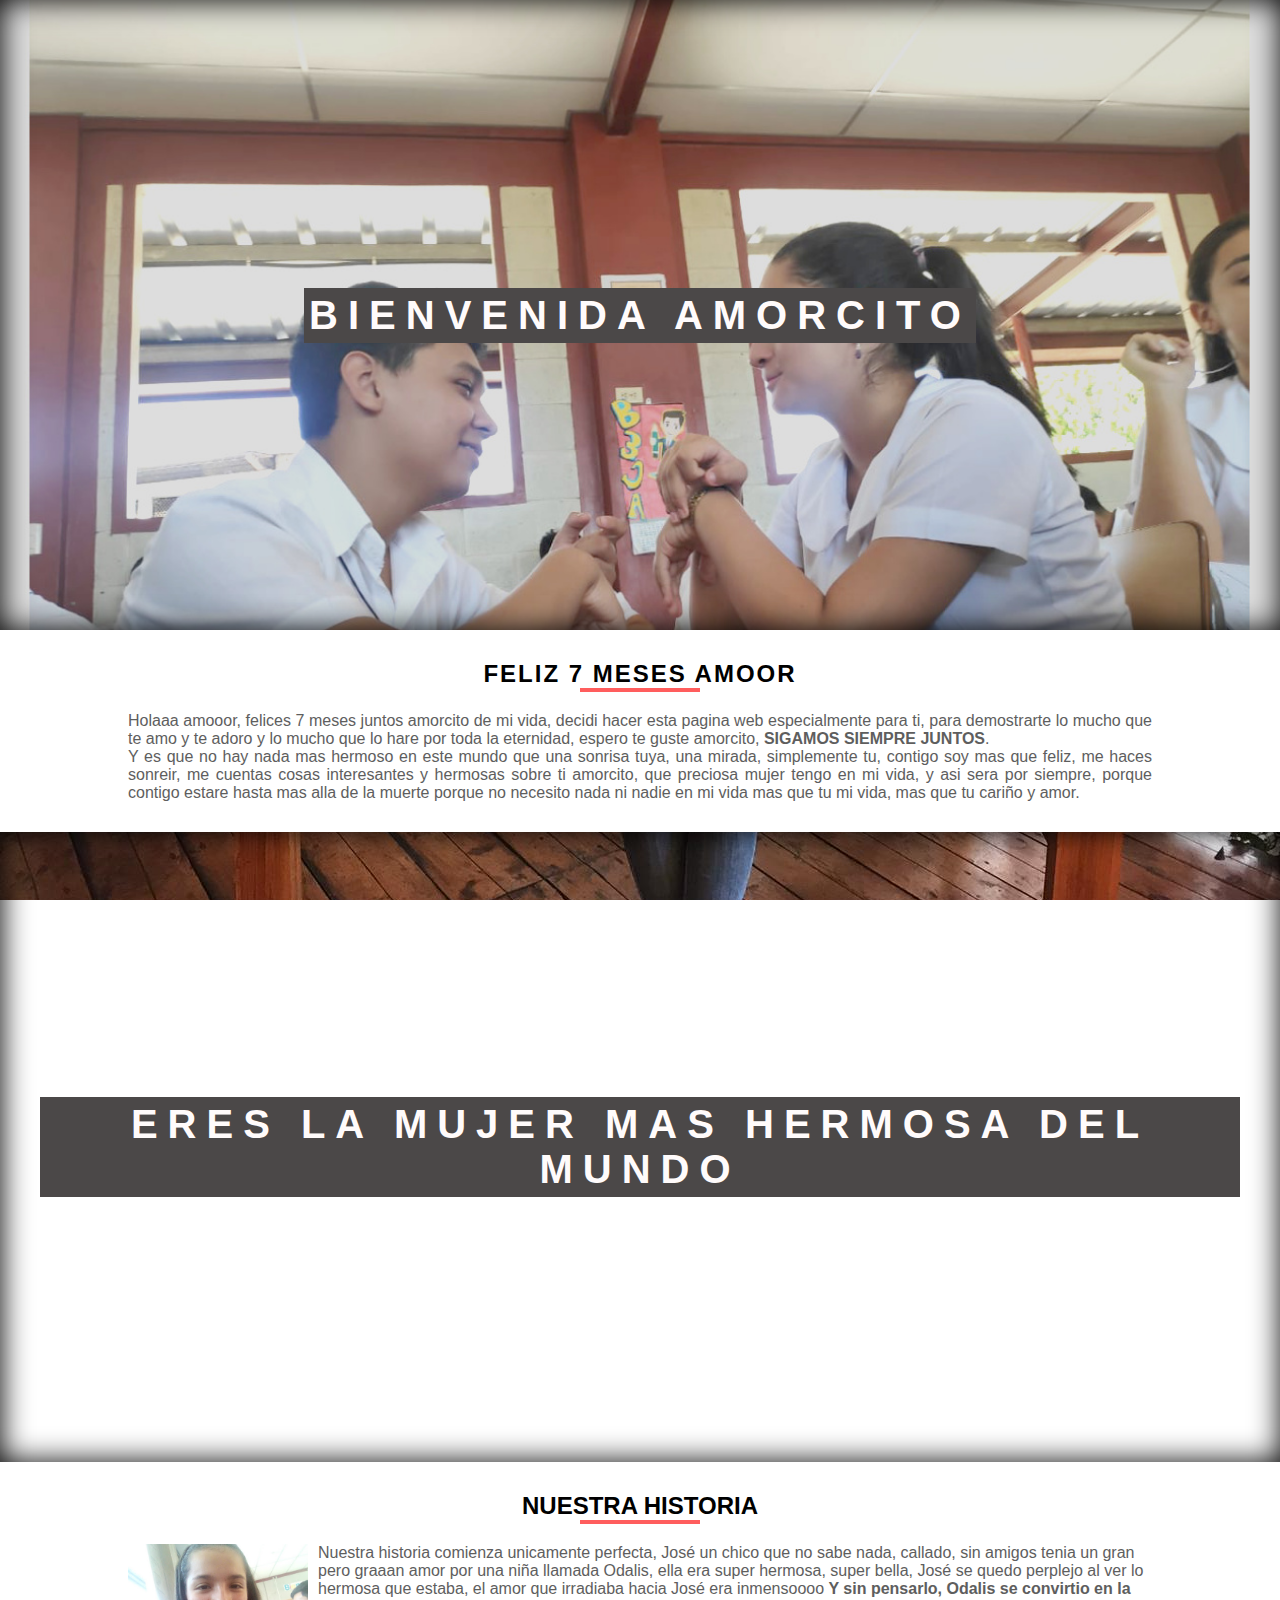
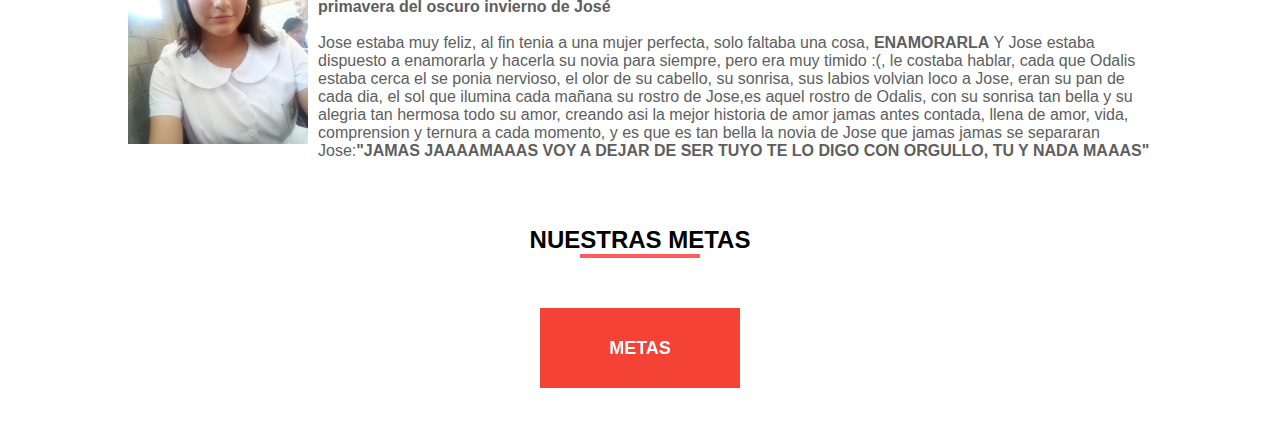
<file: index.html>
<!DOCTYPE html>
<html lang="en">

<head>
    <meta charset="UTF-8">
    <meta name="viewport" content="width=device-width, initial-scale=1.0">
    <title>Odalis y Jose</title>
    <link rel="icon" type="image/png"
        href="img/kisspng-portable-network-graphics-clip-art-8bit-heart-chip-heart8bit-sbc-niu-midia-5beafe8e572339.7765987115421272463569.png"
        sizes="16x16">
    <link rel="stylesheet" href="index.css">

</head>

<body>
    <div class="fondo">
        <h1>BIENVENIDA AMORCITO</h1>
    </div>
    <main>
        <div class="info">
            <h2>FELIZ 7 MESES AMOOR</h2>
            <div class="manito"></div>
            <p>Holaaa amooor, felices 7 meses juntos amorcito de mi vida, decidi hacer esta pagina web
                especialmente para ti, para demostrarte lo mucho que te amo y te adoro y lo mucho que lo
                hare por toda la eternidad, espero te guste amorcito, <b>SIGAMOS SIEMPRE JUNTOS</b>. <br>
                Y es que no hay nada mas hermoso en este mundo que una sonrisa tuya, una mirada, simplemente tu,
                contigo soy mas que feliz, me haces sonreir, me cuentas cosas interesantes y hermosas sobre ti amorcito,
                que preciosa mujer
                tengo en mi vida, y asi sera por siempre, porque contigo estare hasta mas alla de la muerte
                porque no necesito nada ni nadie en mi vida mas que tu mi vida, mas que tu cariño y amor.</p>
        </div>
    </main>
    <div class="fondo2">
        <h1>ERES LA MUJER MAS HERMOSA DEL MUNDO</h1>
    </div>

    
        <h2 class="center">NUESTRA HISTORIA</h2>
        <div class="manito"></div>
        <div class="historia">
            <img src="img/IMG_20190812_093738.jpg" alt="" align="left"><p>Nuestra historia comienza unicamente perfecta, José un chico que no sabe nada, callado, sin amigos tenia un gran pero
                graaan amor por una niña llamada Odalis, ella era super hermosa, super bella, José se quedo perplejo al ver lo hermosa que 
                estaba, el amor que irradiaba hacia José era inmensoooo <b>Y sin pensarlo, Odalis se convirtio en la primavera del oscuro
                invierno de José </b><br> <br> Jose estaba muy feliz, al fin tenia a una mujer perfecta, solo faltaba una cosa, <b>ENAMORARLA</b> Y Jose estaba dispuesto
                a enamorarla y hacerla su novia para siempre, pero era muy timido :(, le costaba hablar, cada que Odalis estaba cerca 
                el se ponia nervioso, el olor de su cabello, su sonrisa, sus labios volvian loco a Jose, eran su pan de cada dia, el sol que
                ilumina cada mañana su rostro de Jose,es aquel rostro de Odalis, con su sonrisa tan bella y su alegria tan hermosa
                todo su amor, creando asi la mejor historia de amor jamas antes contada, llena de amor, vida, comprension y ternura 
               a cada momento, y es que es tan bella la novia de Jose que jamas jamas se separaran Jose:<b>"JAMAS JAAAAMAAAS VOY A DEJAR DE SER TUYO
                   TE LO DIGO CON ORGULLO, TU Y NADA MAAAS"
            </p>
        </div>
       <br><br>
        <h2 class="center">NUESTRAS METAS</h2>
        <div class="manito"></div>
<div class="boton">
    <div class="btn">
    <div class="btn-back">
      <p>Quieres casarte y estar conmigo siempre?</p>
      <button onclick='window.location.replace("metas.html")' class="yes">Si</button>
      <button class="no" onclick='alert("Enserio no nos vamos a casar :( pero si ya tenia todo listo bebe")'>No</button>
    </div>
    <div class="btn-front">METAS</div>
  </div>
  
  </div>


  <script>
      var btn = document.querySelector( '.btn' );

var btnFront = btn.querySelector( '.btn-front' ),
    btnYes = btn.querySelector( '.btn-back .yes' ),
    btnNo = btn.querySelector( '.btn-back .no' );

btnFront.addEventListener( 'click', function( event ) {
  var mx = event.clientX - btn.offsetLeft,
      my = event.clientY - btn.offsetTop;

  var w = btn.offsetWidth,
      h = btn.offsetHeight;
	
  var directions = [
    { id: 'top', x: w/2, y: 0 },
    { id: 'right', x: w, y: h/2 },
    { id: 'bottom', x: w/2, y: h },
    { id: 'left', x: 0, y: h/2 }
  ];
  
  directions.sort( function( a, b ) {
    return distance( mx, my, a.x, a.y ) - distance( mx, my, b.x, b.y );
  } );
  
  btn.setAttribute( 'data-direction', directions.shift().id );
  btn.classList.add( 'is-open' );

} );

btnYes.addEventListener( 'click', function( event ) {	
  btn.classList.remove( 'is-open' );
} );

btnNo.addEventListener( 'click', function( event ) {
  btn.classList.remove( 'is-open' );
} );

function distance( x1, y1, x2, y2 ) {
  var dx = x1-x2;
  var dy = y1-y2;
  return Math.sqrt( dx*dx + dy*dy );
}
  </script>
   
</body>

</html>
</file>
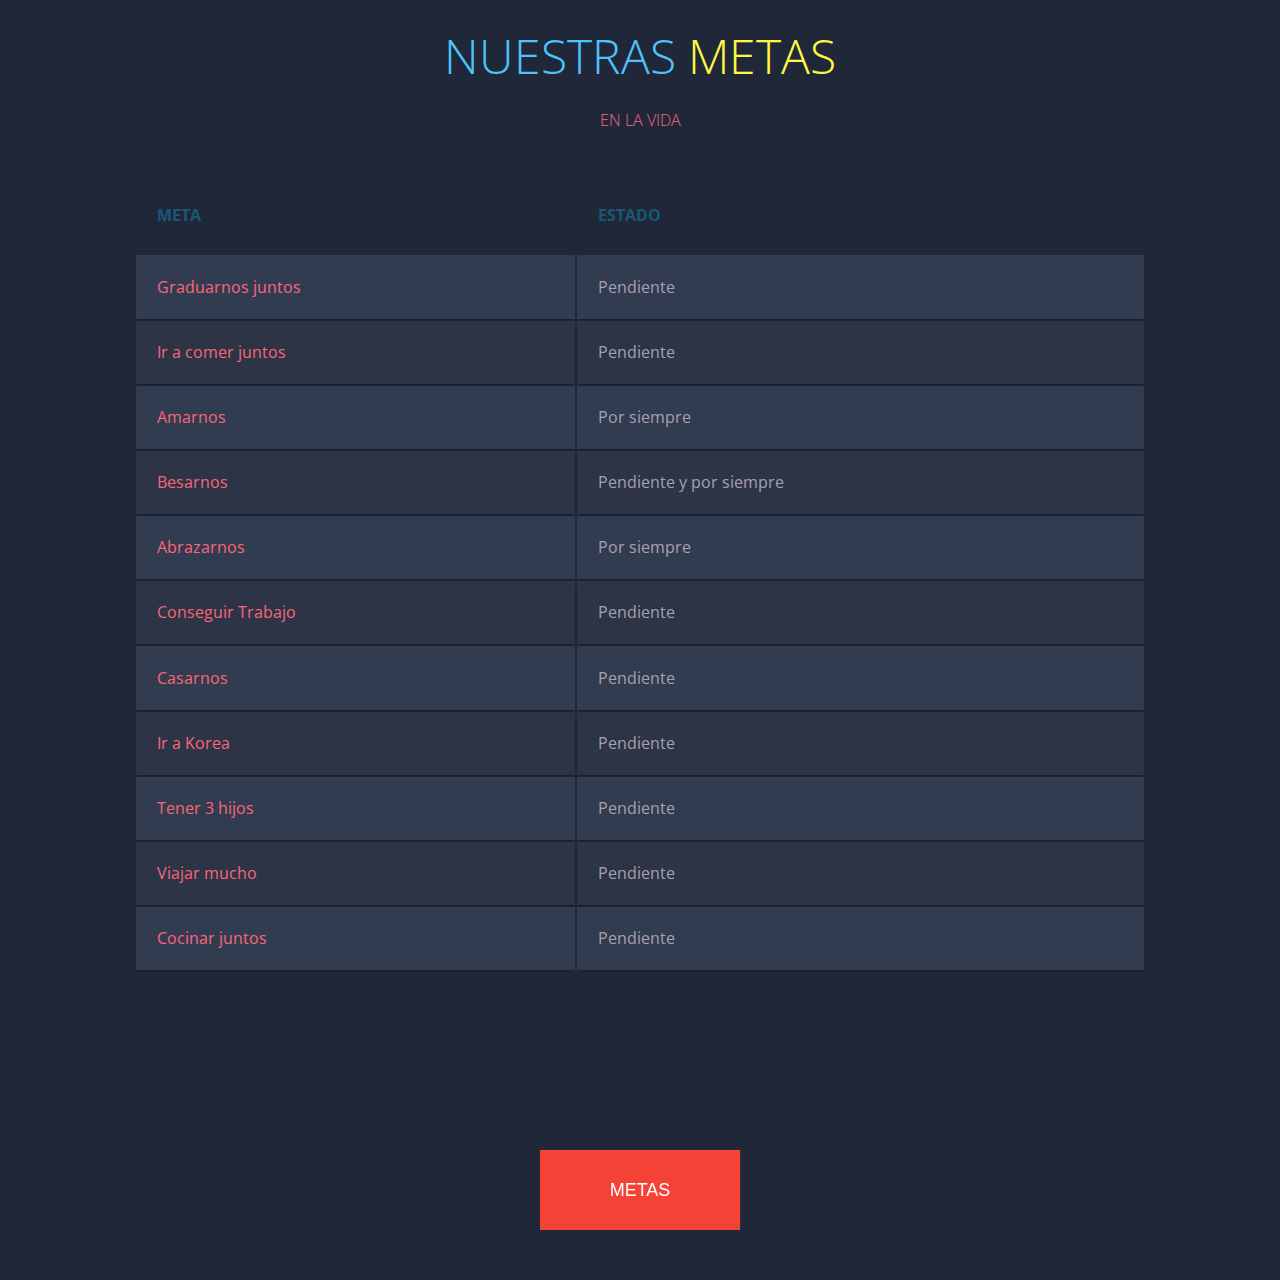
<file: metas.html>
<!DOCTYPE html>
<html lang="en">
<head>
    <meta charset="UTF-8">
    <meta name="viewport" content="width=device-width, initial-scale=1.0">
    <title>METAS</title>
    <link rel="stylesheet" href="index3.css">
</head>
<body>
    <h1><span class="blue"></span>NUESTRAS<span class="blue"></span> <span class="yellow">METAS</pan></h1>
        <h2>EN LA VIDA</h2>
        
        <table class="container">
            <thead>
                <tr>
                    <th><h1>META</h1></th>
                    <th><h1>ESTADO</h1></th>
                    
                </tr>
            </thead>
            <tbody>
                <tr>
                    <td>Graduarnos juntos</td>
                    <td>Pendiente</td>
                    
                </tr>
                <tr>
                    <td>Ir a comer juntos</td>
                    <td>Pendiente</td>
                    
                </tr>
                <tr>
                    <td>Amarnos</td>
                    <td>Por siempre</td>
                    
                </tr>
            <tr>
                    <td>Besarnos</td>
                    <td>Pendiente y por siempre</td>
                    
                </tr>
            <tr>
                    <td>Abrazarnos</td>
                    <td>Por siempre</td>
                    
                </tr>
            <tr>
                    <td>Conseguir Trabajo</td>
                    <td>Pendiente</td>
                    
                </tr>
                <tr>
                    <td>Casarnos</td>
                    <td>Pendiente</td>
                    
                </tr>
                <tr>
                    <td>Ir a Korea</td>
                    <td>Pendiente</td>
                    
                </tr>
                <tr>
                    <td>Tener 3 hijos</td>
                    <td>Pendiente</td>
                    
                </tr>
                <tr>
                    <td>Viajar mucho</td>
                    <td>Pendiente</td>
                    
                </tr>
                <tr>
                    <td>Cocinar juntos</td>
                    <td>Pendiente</td>
                    
                </tr>
            </tbody>
        </table>

        <div class="boton">
            <div class="btn">
            <div class="btn-back">
              <p>Para volver necesitas besarme bien sabroso</p>
              <button onclick='window.location.replace("index.html")' class="yes">Si</button>
              <button class="no" onclick='alert("Yo si me quiero besar :( mejor matame")'>No</button>
            </div>
            <div class="btn-front">METAS</div>
          </div>
          
          </div>
          <script>
            var btn = document.querySelector( '.btn' );
      
      var btnFront = btn.querySelector( '.btn-front' ),
          btnYes = btn.querySelector( '.btn-back .yes' ),
          btnNo = btn.querySelector( '.btn-back .no' );
      
      btnFront.addEventListener( 'click', function( event ) {
        var mx = event.clientX - btn.offsetLeft,
            my = event.clientY - btn.offsetTop;
      
        var w = btn.offsetWidth,
            h = btn.offsetHeight;
          
        var directions = [
          { id: 'top', x: w/2, y: 0 },
          { id: 'right', x: w, y: h/2 },
          { id: 'bottom', x: w/2, y: h },
          { id: 'left', x: 0, y: h/2 }
        ];
        
        directions.sort( function( a, b ) {
          return distance( mx, my, a.x, a.y ) - distance( mx, my, b.x, b.y );
        } );
        
        btn.setAttribute( 'data-direction', directions.shift().id );
        btn.classList.add( 'is-open' );
      
      } );
      
      btnYes.addEventListener( 'click', function( event ) {	
        btn.classList.remove( 'is-open' );
      } );
      
      btnNo.addEventListener( 'click', function( event ) {
        btn.classList.remove( 'is-open' );
      } );
      
      function distance( x1, y1, x2, y2 ) {
        var dx = x1-x2;
        var dy = y1-y2;
        return Math.sqrt( dx*dx + dy*dy );
      }
        </script>
</body>

</html>
</file>
<file: index.css>
*{
    box-sizing: border-box;
    padding: 0;
    margin: 0;
    font-family: 'Lato', sans-serif;
}

@import url('https://fonts.googleapis.com/css2?family=Lato&display=swap');

.fondo{
    background: url(img/IMG_20200615_171322.jpg);
    width: 100%;
    height: 70vh;
    background-size: cover;
    background-position: center center;
    background-attachment: fixed;
    box-shadow:         inset 1px 0px 30px 0px rgb(0, 0, 0);
    display: flex;
    flex-direction: row;
    justify-content: center;
    align-items: center;
    align-content: center;
    backdrop-filter: opacity(10%);
    -webkit-backdrop-filter: opacity(10%);
    z-index: -10;
}
.fondo2{
    background: url(img/IMG-20200308-WA0020.jpg);
    
    width: 100%;
    height: 70vh;
    background-size: cover;
    background-position: center;
    background-attachment: fixed;
    box-shadow:         inset 1px 0px 30px 0px rgb(0, 0, 0);
    display: flex;
    flex-direction: row;
    justify-content: center;
    align-items: center;
    align-content: center;
    backdrop-filter: opacity(10%);
    -webkit-backdrop-filter: opacity(10%);
   
}
.fondo h1, .fondo2 h1{
   
    color: rgb(255, 251, 251);
    text-align: center;
    font-size: 40px;
    background: rgb(75, 72, 72);
    padding: 5px;
    letter-spacing: 10px;
    margin: 40px;
}
.info{
    margin: 2% 10%;
    text-align: justify;
    margin-top: 30px;
    margin-bottom: 30px;
}
.info h2{
    text-align: center;
    letter-spacing: 2px;
}
.historia{
    width: 80%;
    margin: 0% 10%;
    color: rgb(94, 94, 94);
}
.info p{
    color: rgb(94, 94, 94);
}
.manito{
    width: 120px;
    height: 4px;
    background: rgb(255, 93, 93);
    margin: 0 auto;
  
    margin-bottom: 20px;
}
.historia img{
    width: 180px;
    height: 200px;
    object-fit: cover;
    object-position: center;
    margin-right: 10px;
}
h2.center{
    text-align: center;
    margin-top: 30px;
}
.boton {
    display: flex;
    font-family: Roboto, "Helvetica Neue", sans-serif;
    font-size: 18px;
    perspective: 1000px;
    flex-direction: column;
    justify-content: center;
    align-items: center;
    margin-top: 50px;
    margin-bottom: 50px;
}
.description {
    margin-top: 50px;
    text-align: center;
    color: #999;
    transition: opacity 0.3s ease;
}
.description a {
    color: #4a9df6;
    text-decoration: none;
}
.btn.is-open ~ .description {
    opacity: 0;
}
.btn {
    display: block;
    position: relative;
    width: 200px;
    height: 80px;
    transition: width 0.8s cubic-bezier(0.23, 1, 0.32, 1), height 0.8s cubic-bezier(0.23, 1, 0.32, 1), transform 0.8s cubic-bezier(0.175, 0.885, 0.32, 1.275);
    transform-style: preserve-3d;
    transform-origin: 50% 50%;
    text-align: center;
}
.btn-front {
    position: absolute;
    display: block;
    width: 100%;
    height: 100%;
    line-height: 80px;
    background-color: #f44336;
    color: #fff;
    cursor: pointer;
    backface-visibility: hidden;
    -webkit-tap-highlight-color: rgba(0, 0, 0, 0);
    transition: background 0.15s ease, line-height 0.8s cubic-bezier(0.23, 1, 0.32, 1);
}
.btn-front:hover {
    background-color: #f77066;
}
.btn.is-open .btn-front {
    pointer-events: none;
    line-height: 160px;
}
.btn-back {
    position: absolute;
    width: 100%;
    height: 100%;
    background-color: #eee;
    color: #222;
    transform: translateZ(-2px) rotateX(180deg);
    overflow: hidden;
    transition: box-shadow 0.8s ease;
}
.btn-back p {
    margin-top: 27px;
    margin-bottom: 25px;
}
.btn-back button {
    padding: 12px 20px;
    width: 30%;
    margin: 0 5px;
    background-color: transparent;
    border: 0;
    border-radius: 2px;
    font-size: 1em;
    cursor: pointer;
    -webkit-appearance: none;
    -webkit-tap-highlight-color: rgba(0, 0, 0, 0);
    transition: background 0.15s ease;
}
.btn-back button:focus {
    outline: 0;
}
.btn-back button.yes {
    background-color: #2196f3;
    color: #fff;
}
.btn-back button.yes:hover {
    background-color: #51adf6;
}
.btn-back button.no {
    color: #2196f3;
}
.btn-back button.no:hover {
    background-color: #ddd;
}
.btn.is-open .btn-back {
    box-shadow: 0 8px 25px rgba(0, 0, 0, 0.4);
}
.btn[data-direction="left"] .btn-back, .btn[data-direction="right"] .btn-back {
    transform: translateZ(-2px) rotateY(180deg);
}
.btn.is-open {
    width: 400px;
    height: 160px;
}
.btn[data-direction="top"].is-open {
    transform: rotateX(180deg);
}
.btn[data-direction="right"].is-open {
    transform: rotateY(180deg);
}
.btn[data-direction="bottom"].is-open {
    transform: rotateX(-180deg);
}
.btn[data-direction="left"].is-open {
    transform: rotateY(-180deg);
}
</file>
<file: index3.css>
/*	
	Side Navigation Menu V2, RWD
	===================
	Author: https://github.com/pablorgarcia
 */

@charset "UTF-8";
@import url(https://fonts.googleapis.com/css?family=Open+Sans:300,400,700);

body {
  font-family: 'Open Sans', sans-serif;
  font-weight: 300;
  line-height: 1.42em;
  color:#A7A1AE;
  background-color:#1F2739;
}

h1 {
  font-size:3em; 
  font-weight: 300;
  line-height:1em;
  text-align: center;
  color: #4DC3FA;
}

h2 {
  font-size:1em; 
  font-weight: 300;
  text-align: center;
  display: block;
  line-height:1em;
  padding-bottom: 2em;
  color: #FB667A;
}

h2 a {
  font-weight: 700;
  text-transform: uppercase;
  color: #FB667A;
  text-decoration: none;
}

.blue { color: #185875; }
.yellow { color: #FFF842; }

.container th h1 {
	  font-weight: bold;
	  font-size: 1em;
  text-align: left;
  color: #185875;
}

.container td {
	  font-weight: normal;
	  font-size: 1em;
  -webkit-box-shadow: 0 2px 2px -2px #0E1119;
	   -moz-box-shadow: 0 2px 2px -2px #0E1119;
	        box-shadow: 0 2px 2px -2px #0E1119;
}

.container {
	  text-align: left;
	  overflow: hidden;
	  width: 80%;
	  margin: 0 auto;
  display: table;
  padding: 0 0 8em 0;
}

.container td, .container th {
	  padding-bottom: 2%;
	  padding-top: 2%;
  padding-left:2%;  
}

/* Background-color of the odd rows */
.container tr:nth-child(odd) {
	  background-color: #323C50;
}

/* Background-color of the even rows */
.container tr:nth-child(even) {
	  background-color: #2C3446;
}

.container th {
	  background-color: #1F2739;
}

.container td:first-child { color: #FB667A; }

.container tr:hover {
   background-color: #464A52;
-webkit-box-shadow: 0 6px 6px -6px #0E1119;
	   -moz-box-shadow: 0 6px 6px -6px #0E1119;
	        box-shadow: 0 6px 6px -6px #0E1119;
}

.container td:hover {
  background-color: #FFF842;
  color: #403E10;
  font-weight: bold;
  
  box-shadow: #7F7C21 -1px 1px, #7F7C21 -2px 2px, #7F7C21 -3px 3px, #7F7C21 -4px 4px, #7F7C21 -5px 5px, #7F7C21 -6px 6px;
  transform: translate3d(6px, -6px, 0);
  
  transition-delay: 0s;
	  transition-duration: 0.4s;
	  transition-property: all;
  transition-timing-function: line;
}

@media (max-width: 800px) {
.container td:nth-child(4),
.container th:nth-child(4) { display: none; }
}
.boton {
    display: flex;
    font-family: Roboto, "Helvetica Neue", sans-serif;
    font-size: 18px;
    perspective: 1000px;
    
    flex-direction: column;
    justify-content: center;
    align-items: center;
    margin-top: 50px;
    margin-bottom: 50px;
}
.description {
    margin-top: 50px;
    text-align: center;
    color: #999;
    transition: opacity 0.3s ease;
}
.description a {
    color: #4a9df6;
    text-decoration: none;
}
.btn.is-open ~ .description {
    opacity: 0;
}
.btn {
    display: block;
    position: relative;
    width: 200px;
    height: 80px;
    transition: width 0.8s cubic-bezier(0.23, 1, 0.32, 1), height 0.8s cubic-bezier(0.23, 1, 0.32, 1), transform 0.8s cubic-bezier(0.175, 0.885, 0.32, 1.275);
    transform-style: preserve-3d;
    transform-origin: 50% 50%;
    text-align: center;
}
.btn-front {
    position: absolute;
    display: block;
    width: 100%;
    height: 100%;
    line-height: 80px;
    background-color: #f44336;
    color: #fff;
    cursor: pointer;
    backface-visibility: hidden;
    -webkit-tap-highlight-color: rgba(0, 0, 0, 0);
    transition: background 0.15s ease, line-height 0.8s cubic-bezier(0.23, 1, 0.32, 1);
}
.btn-front:hover {
    background-color: #f77066;
}
.btn.is-open .btn-front {
    pointer-events: none;
    line-height: 160px;
}
.btn-back {
    position: absolute;
    width: 100%;
    height: 100%;
    background-color: #eee;
    color: #222;
    transform: translateZ(-2px) rotateX(180deg);
    overflow: hidden;
    transition: box-shadow 0.8s ease;
}
.btn-back p {
    margin-top: 27px;
    margin-bottom: 25px;
}
.btn-back button {
    padding: 12px 20px;
    width: 30%;
    margin: 0 5px;
    background-color: transparent;
    border: 0;
    border-radius: 2px;
    font-size: 1em;
    cursor: pointer;
    -webkit-appearance: none;
    -webkit-tap-highlight-color: rgba(0, 0, 0, 0);
    transition: background 0.15s ease;
}
.btn-back button:focus {
    outline: 0;
}
.btn-back button.yes {
    background-color: #2196f3;
    color: #fff;
}
.btn-back button.yes:hover {
    background-color: #51adf6;
}
.btn-back button.no {
    color: #2196f3;
}
.btn-back button.no:hover {
    background-color: #ddd;
}
.btn.is-open .btn-back {
    box-shadow: 0 8px 25px rgba(0, 0, 0, 0.4);
}
.btn[data-direction="left"] .btn-back, .btn[data-direction="right"] .btn-back {
    transform: translateZ(-2px) rotateY(180deg);
}
.btn.is-open {
    width: 400px;
    height: 160px;
}
.btn[data-direction="top"].is-open {
    transform: rotateX(180deg);
}
.btn[data-direction="right"].is-open {
    transform: rotateY(180deg);
}
.btn[data-direction="bottom"].is-open {
    transform: rotateX(-180deg);
}
.btn[data-direction="left"].is-open {
    transform: rotateY(-180deg);
}
</file>
